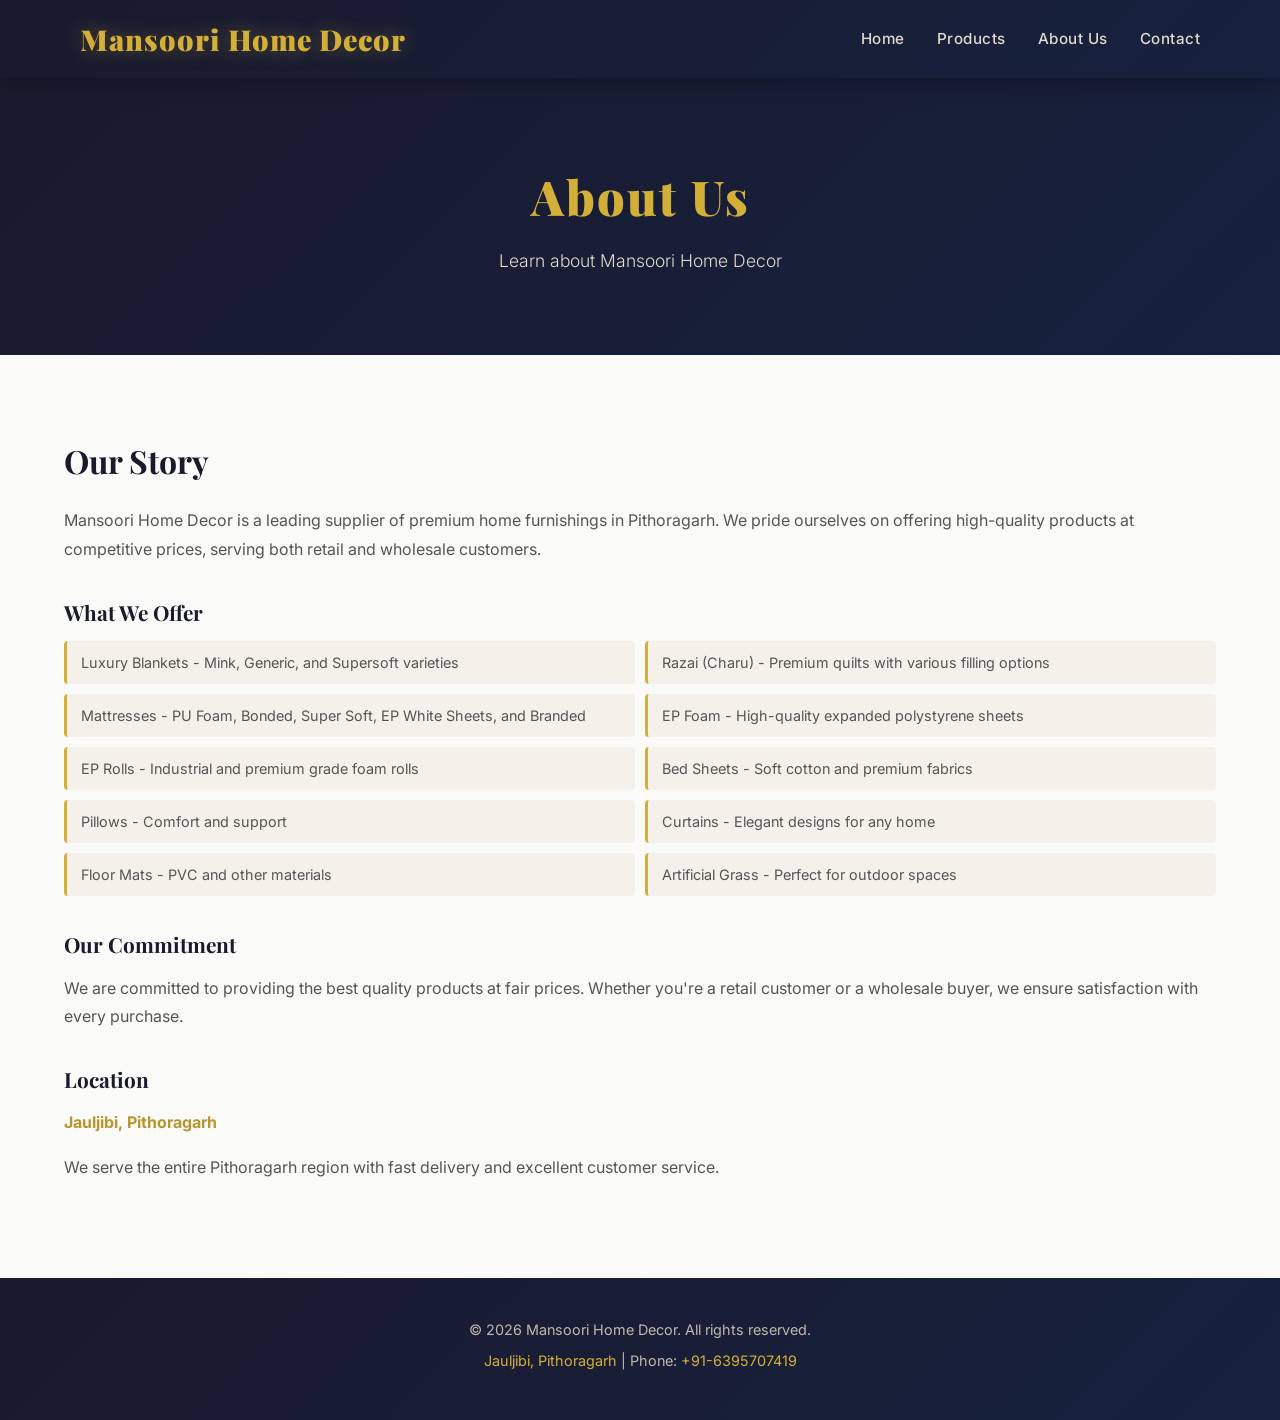
<file: about.html>
<!DOCTYPE html>
<html lang="en">
<head>
    <meta charset="UTF-8">
    <meta name="viewport" content="width=device-width, initial-scale=1.0">
    <title>About Us - Mansoori Home Decor</title>
    <link rel="stylesheet" href="styles.css">
</head>
<body>
    <!-- Navigation -->
    <nav class="navbar">
        <div class="container">
            <div class="logo"><a href="index.html" style="color:inherit;text-decoration:none;">Mansoori Home Decor</a></div>
            <ul class="nav-links">
                <li><a href="index.html">Home</a></li>
                <li><a href="products.html">Products</a></li>
                <li><a href="about.html">About Us</a></li>
                <li><a href="contact.html">Contact</a></li>
            </ul>
        </div>
    </nav>

    <!-- Page Header -->
    <section class="page-header">
        <h1>About Us</h1>
        <p>Learn about Mansoori Home Decor</p>
    </section>

    <!-- About Content -->
    <section class="about-content">
        <div class="container">
            <div class="about-text">
                <h2>Our Story</h2>
                <p>Mansoori Home Decor is a leading supplier of premium home furnishings in Pithoragarh. We pride ourselves on offering high-quality products at competitive prices, serving both retail and wholesale customers.</p>
                
                <h3>What We Offer</h3>
                <ul class="product-list">
                    <li>Luxury Blankets - Mink, Generic, and Supersoft varieties</li>
                    <li>Razai (Charu) - Premium quilts with various filling options</li>
                    <li>Mattresses - PU Foam, Bonded, Super Soft, EP White Sheets, and Branded</li>
                    <li>EP Foam - High-quality expanded polystyrene sheets</li>
                    <li>EP Rolls - Industrial and premium grade foam rolls</li>
                    <li>Bed Sheets - Soft cotton and premium fabrics</li>
                    <li>Pillows - Comfort and support</li>
                    <li>Curtains - Elegant designs for any home</li>
                    <li>Floor Mats - PVC and other materials</li>
                    <li>Artificial Grass - Perfect for outdoor spaces</li>
                </ul>

                <h3>Our Commitment</h3>
                <p>We are committed to providing the best quality products at fair prices. Whether you're a retail customer or a wholesale buyer, we ensure satisfaction with every purchase.</p>
                
                <h3>Location</h3>
                <p><strong><a href="https://share.google/f6hTBZz5EtPEFDfLt" target="_blank">Jauljibi, Pithoragarh</a></strong></p>
                <p>We serve the entire Pithoragarh region with fast delivery and excellent customer service.</p>
            </div>
        </div>
    </section>

    <!-- Footer -->
    <footer class="footer">
        <div class="container">
            <p>&copy; 2026 Mansoori Home Decor. All rights reserved.</p>
            <p><a href="https://share.google/f6hTBZz5EtPEFDfLt" target="_blank">Jauljibi, Pithoragarh</a> | Phone: <a href="tel:+916395707419">+91-6395707419</a></p>
        </div>
    </footer>
</body>
</html>
</file>
<file: styles.css>
@import url('https://fonts.googleapis.com/css2?family=Playfair+Display:wght@700;900&family=Inter:wght@300;400;500;600&display=swap');

* {
    margin: 0;
    padding: 0;
    box-sizing: border-box;
}

body {
    font-family: 'Inter', sans-serif;
    color: #2c2c2c;
    background-color: #fafaf8;
    line-height: 1.6;
}

/* ===================== NAVBAR ===================== */
.navbar {
    background: linear-gradient(135deg, #1a1a2e 0%, #16213e 100%);
    padding: 0 0;
    position: sticky;
    top: 0;
    z-index: 100;
    box-shadow: 0 4px 20px rgba(0,0,0,0.3);
}

.navbar .container {
    display: flex;
    align-items: center;
    justify-content: space-between;
    padding: 16px 40px;
    max-width: 1200px;
    margin: 0 auto;
}

.logo {
    font-family: 'Playfair Display', serif;
    font-weight: 900;
    font-size: 1.8rem;
    color: #d4af37;
    letter-spacing: 1px;
    text-align: center;
    text-shadow: 0 0 20px rgba(212, 175, 55, 0.4);
    text-decoration: none;
}

.nav-links {
    display: flex;
    list-style: none;
    gap: 32px;
}

.nav-links a {
    color: #e0d9cc;
    text-decoration: none;
    font-size: 0.95rem;
    font-weight: 500;
    letter-spacing: 0.5px;
    transition: color 0.3s;
}

.nav-links a:hover {
    color: #d4af37;
}

/* ===================== CONTAINER ===================== */
.container {
    max-width: 1200px;
    margin: 0 auto;
    padding: 0 24px;
}

/* ===================== HERO ===================== */
.hero {
    background: linear-gradient(135deg, #1a1a2e 0%, #16213e 50%, #0f3460 100%);
    min-height: 70vh;
    display: flex;
    align-items: center;
    justify-content: center;
    text-align: center;
    position: relative;
    overflow: hidden;
}

.hero::before {
    content: '';
    position: absolute;
    inset: 0;
    background: url('https://picsum.photos/1400/700?random=10') center/cover no-repeat;
    opacity: 0.18;
}

.hero-content {
    position: relative;
    z-index: 1;
    padding: 60px 24px;
}

.hero-content h1 {
    font-family: 'Playfair Display', serif;
    font-size: 3.5rem;
    font-weight: 900;
    color: #fff;
    margin-bottom: 16px;
    letter-spacing: 2px;
    text-shadow: 0 4px 20px rgba(0,0,0,0.5);
}

.hero-content p {
    font-size: 1.3rem;
    color: #d4af37;
    margin-bottom: 36px;
    font-weight: 300;
    letter-spacing: 1px;
}

/* ===================== PAGE HEADER ===================== */
.page-header {
    background: linear-gradient(135deg, #1a1a2e 0%, #16213e 100%);
    text-align: center;
    padding: 80px 24px;
    position: relative;
    overflow: hidden;
}

.page-header::before {
    content: '';
    position: absolute;
    inset: 0;
    background: url('https://picsum.photos/1400/400?random=20') center/cover no-repeat;
    opacity: 0.15;
}

.page-header h1 {
    position: relative;
    font-family: 'Playfair Display', serif;
    font-size: 3rem;
    font-weight: 900;
    color: #d4af37;
    margin-bottom: 12px;
    letter-spacing: 2px;
}

.page-header p {
    position: relative;
    color: #e0d9cc;
    font-size: 1.1rem;
    font-weight: 300;
}

/* ===================== BUTTONS ===================== */
.btn {
    display: inline-block;
    padding: 14px 36px;
    border-radius: 4px;
    font-size: 0.95rem;
    font-weight: 600;
    letter-spacing: 1px;
    text-decoration: none;
    border: none;
    cursor: pointer;
    transition: all 0.3s ease;
    text-transform: uppercase;
}

.btn-primary {
    background: linear-gradient(135deg, #d4af37, #b8962e);
    color: #1a1a2e;
    box-shadow: 0 4px 15px rgba(212, 175, 55, 0.4);
}

.btn-primary:hover {
    background: linear-gradient(135deg, #e8c84a, #d4af37);
    box-shadow: 0 6px 25px rgba(212, 175, 55, 0.6);
    transform: translateY(-2px);
}

.btn-secondary {
    background: transparent;
    color: #d4af37;
    border: 2px solid #d4af37;
    padding: 10px 24px;
    font-size: 0.85rem;
}

.btn-secondary:hover {
    background: #d4af37;
    color: #1a1a2e;
    transform: translateY(-2px);
}

/* ===================== CATEGORIES (HOME) ===================== */
.categories {
    padding: 80px 0;
    background: #fafaf8;
}

.categories h2,
.why-us h2,
.products-category h2,
.cta h2 {
    font-family: 'Playfair Display', serif;
    font-size: 2.4rem;
    font-weight: 700;
    color: #1a1a2e;
    text-align: center;
    margin-bottom: 48px;
    position: relative;
}

.categories h2::after,
.why-us h2::after {
    content: '';
    display: block;
    width: 60px;
    height: 3px;
    background: #d4af37;
    margin: 12px auto 0;
    border-radius: 2px;
}

.category-grid {
    display: grid;
    grid-template-columns: repeat(3, 1fr);
    gap: 28px;
}

.category-card {
    background: #fff;
    border-radius: 12px;
    overflow: hidden;
    box-shadow: 0 4px 20px rgba(0,0,0,0.08);
    transition: transform 0.3s, box-shadow 0.3s;
    text-align: center;
}

.category-card:hover {
    transform: translateY(-8px);
    box-shadow: 0 12px 40px rgba(0,0,0,0.15);
}

.category-card img {
    width: 100%;
    height: 220px;
    object-fit: cover;
}

.category-card h3 {
    font-family: 'Playfair Display', serif;
    font-size: 1.2rem;
    font-weight: 700;
    color: #1a1a2e;
    margin: 20px 20px 8px;
}

.category-card p {
    color: #666;
    font-size: 0.9rem;
    margin: 0 20px 20px;
}

/* ===================== WHY US ===================== */
.why-us {
    padding: 80px 0;
    background: linear-gradient(135deg, #1a1a2e 0%, #16213e 100%);
}

.why-us h2 {
    color: #d4af37;
}

.why-us h2::after {
    background: #d4af37;
}

.features {
    display: grid;
    grid-template-columns: repeat(4, 1fr);
    gap: 28px;
}

.feature {
    text-align: center;
    padding: 32px 20px;
    background: rgba(255,255,255,0.05);
    border-radius: 12px;
    border: 1px solid rgba(212,175,55,0.2);
    transition: background 0.3s;
}

.feature:hover {
    background: rgba(212,175,55,0.1);
}

.feature h3 {
    font-size: 1.1rem;
    font-weight: 600;
    color: #d4af37;
    margin-bottom: 10px;
}

.feature p {
    color: #c0b8ac;
    font-size: 0.9rem;
}

/* ===================== PRODUCTS ===================== */
.products-category {
    padding: 60px 0;
    background: #fafaf8;
}

.products-category:nth-child(even) {
    background: #f4f1eb;
}

.products-category h2 {
    margin-bottom: 36px;
}

.products-category h2::after {
    content: '';
    display: block;
    width: 50px;
    height: 3px;
    background: #d4af37;
    margin: 10px auto 0;
    border-radius: 2px;
}

.products-grid {
    display: grid;
    grid-template-columns: repeat(3, 1fr);
    gap: 24px;
}

.razai-grid {
    grid-template-columns: repeat(4, 1fr);
}

.mattress-grid {
    grid-template-columns: repeat(3, 1fr);
}

.product-card {
    background: #fff;
    border-radius: 12px;
    overflow: hidden;
    box-shadow: 0 4px 16px rgba(0,0,0,0.08);
    transition: transform 0.3s, box-shadow 0.3s;
    position: relative;
}

.product-card:hover {
    transform: translateY(-6px);
    box-shadow: 0 12px 36px rgba(0,0,0,0.14);
}

.product-card img {
    width: 100%;
    height: 200px;
    object-fit: cover;
}

.price-tag {
    position: absolute;
    top: 14px;
    right: 14px;
    background: #d4af37;
    color: #1a1a2e;
    font-size: 0.75rem;
    font-weight: 700;
    padding: 4px 10px;
    border-radius: 4px;
    letter-spacing: 1px;
}

.product-card h3 {
    font-family: 'Playfair Display', serif;
    font-size: 1.05rem;
    font-weight: 700;
    color: #1a1a2e;
    padding: 16px 16px 6px;
}

.product-card .price {
    font-size: 1.2rem;
    font-weight: 700;
    color: #b8962e;
    padding: 0 16px 8px;
}

.product-card p {
    color: #666;
    font-size: 0.85rem;
    padding: 0 16px 12px;
}

.product-card .quality-desc {
    font-style: italic;
    color: #888;
}

.product-card .btn {
    margin: 0 16px 16px;
    display: block;
    text-align: center;
    width: calc(100% - 32px);
}

/* ===================== CTA ===================== */
.cta {
    background: linear-gradient(135deg, #d4af37 0%, #b8962e 100%);
    text-align: center;
    padding: 80px 24px;
}

.cta h2 {
    color: #1a1a2e;
    margin-bottom: 16px;
}

.cta p {
    color: #1a1a2e;
    font-size: 1.1rem;
    margin-bottom: 32px;
    opacity: 0.85;
}

.cta .btn-primary {
    background: #1a1a2e;
    color: #d4af37;
    box-shadow: 0 4px 20px rgba(0,0,0,0.3);
}

.cta .btn-primary:hover {
    background: #0f3460;
    color: #fff;
}

/* ===================== ABOUT CONTENT ===================== */
.about-content {
    padding: 80px 0;
}

.about-text h2 {
    font-family: 'Playfair Display', serif;
    font-size: 2rem;
    color: #1a1a2e;
    margin-bottom: 20px;
}

.about-text h3 {
    font-family: 'Playfair Display', serif;
    font-size: 1.3rem;
    color: #1a1a2e;
    margin: 32px 0 12px;
}

.about-text p {
    color: #555;
    line-height: 1.8;
    margin-bottom: 16px;
}

.about-text a {
    color: #b8962e;
    text-decoration: none;
}

.about-text a:hover {
    text-decoration: underline;
}

.product-list {
    list-style: none;
    padding: 0;
    display: grid;
    grid-template-columns: 1fr 1fr;
    gap: 10px;
}

.product-list li {
    padding: 10px 14px;
    background: #f4f1eb;
    border-left: 3px solid #d4af37;
    border-radius: 4px;
    color: #555;
    font-size: 0.9rem;
}

/* ===================== CONTACT PAGE ===================== */
.contact-section {
    padding: 80px 0;
    background: #fafaf8;
}

.contact-grid {
    display: grid;
    grid-template-columns: 1fr 1fr;
    gap: 60px;
    align-items: start;
}

.contact-info h2 {
    font-family: 'Playfair Display', serif;
    font-size: 2rem;
    color: #1a1a2e;
    margin-bottom: 32px;
}

.contact-detail {
    display: flex;
    gap: 16px;
    margin-bottom: 28px;
    align-items: flex-start;
}

.contact-icon {
    width: 48px;
    height: 48px;
    background: linear-gradient(135deg, #d4af37, #b8962e);
    border-radius: 50%;
    display: flex;
    align-items: center;
    justify-content: center;
    font-size: 1.2rem;
    flex-shrink: 0;
}

.contact-text h4 {
    font-size: 1rem;
    font-weight: 600;
    color: #1a1a2e;
    margin-bottom: 4px;
}

.contact-text p,
.contact-text a {
    color: #666;
    font-size: 0.95rem;
    text-decoration: none;
    line-height: 1.6;
}

.contact-text a:hover {
    color: #b8962e;
}

.map-placeholder {
    border-radius: 12px;
    overflow: hidden;
    box-shadow: 0 8px 30px rgba(0,0,0,0.12);
}

.map-placeholder img {
    width: 100%;
    height: 420px;
    object-fit: cover;
    display: block;
}

/* ===================== CONTACT FORM ===================== */
.contact-form-section {
    padding: 60px 0;
    background: #f4f1eb;
}

.contact-form-section h2 {
    font-family: 'Playfair Display', serif;
    font-size: 2rem;
    color: #1a1a2e;
    text-align: center;
    margin-bottom: 40px;
}

.contact-form {
    max-width: 640px;
    margin: 0 auto;
    background: #fff;
    padding: 48px;
    border-radius: 16px;
    box-shadow: 0 8px 30px rgba(0,0,0,0.08);
}

.form-group {
    margin-bottom: 20px;
}

.form-group label {
    display: block;
    font-size: 0.9rem;
    font-weight: 600;
    color: #1a1a2e;
    margin-bottom: 8px;
}

.form-group input,
.form-group textarea,
.form-group select {
    width: 100%;
    padding: 12px 16px;
    border: 2px solid #e0d9cc;
    border-radius: 6px;
    font-size: 0.95rem;
    font-family: 'Inter', sans-serif;
    color: #2c2c2c;
    background: #fafaf8;
    transition: border-color 0.3s;
}

.form-group input:focus,
.form-group textarea:focus,
.form-group select:focus {
    outline: none;
    border-color: #d4af37;
}

.form-group textarea {
    resize: vertical;
    min-height: 140px;
}

/* ===================== FOOTER ===================== */
.footer {
    background: linear-gradient(135deg, #1a1a2e 0%, #16213e 100%);
    color: #c0b8ac;
    text-align: center;
    padding: 40px 24px;
}

.footer p {
    margin-bottom: 8px;
    font-size: 0.9rem;
}

.footer a {
    color: #d4af37;
    text-decoration: none;
}

.footer a:hover {
    text-decoration: underline;
}

/* ===================== RESPONSIVE ===================== */
@media (max-width: 900px) {
    .category-grid {
        grid-template-columns: repeat(2, 1fr);
    }

    .features {
        grid-template-columns: repeat(2, 1fr);
    }

    .products-grid,
    .razai-grid,
    .mattress-grid {
        grid-template-columns: repeat(2, 1fr);
    }

    .contact-grid {
        grid-template-columns: 1fr;
    }

    .product-list {
        grid-template-columns: 1fr;
    }
}

@media (max-width: 640px) {
    .navbar .container {
        flex-direction: column;
        gap: 16px;
        padding: 16px 20px;
    }

    .logo {
        font-size: 1.4rem;
    }

    .nav-links {
        gap: 16px;
        flex-wrap: wrap;
        justify-content: center;
    }

    .hero-content h1 {
        font-size: 2.2rem;
    }

    .category-grid,
    .products-grid,
    .razai-grid,
    .mattress-grid {
        grid-template-columns: 1fr;
    }

    .features {
        grid-template-columns: 1fr;
    }

    .contact-form {
        padding: 28px 20px;
    }
}
</file>
